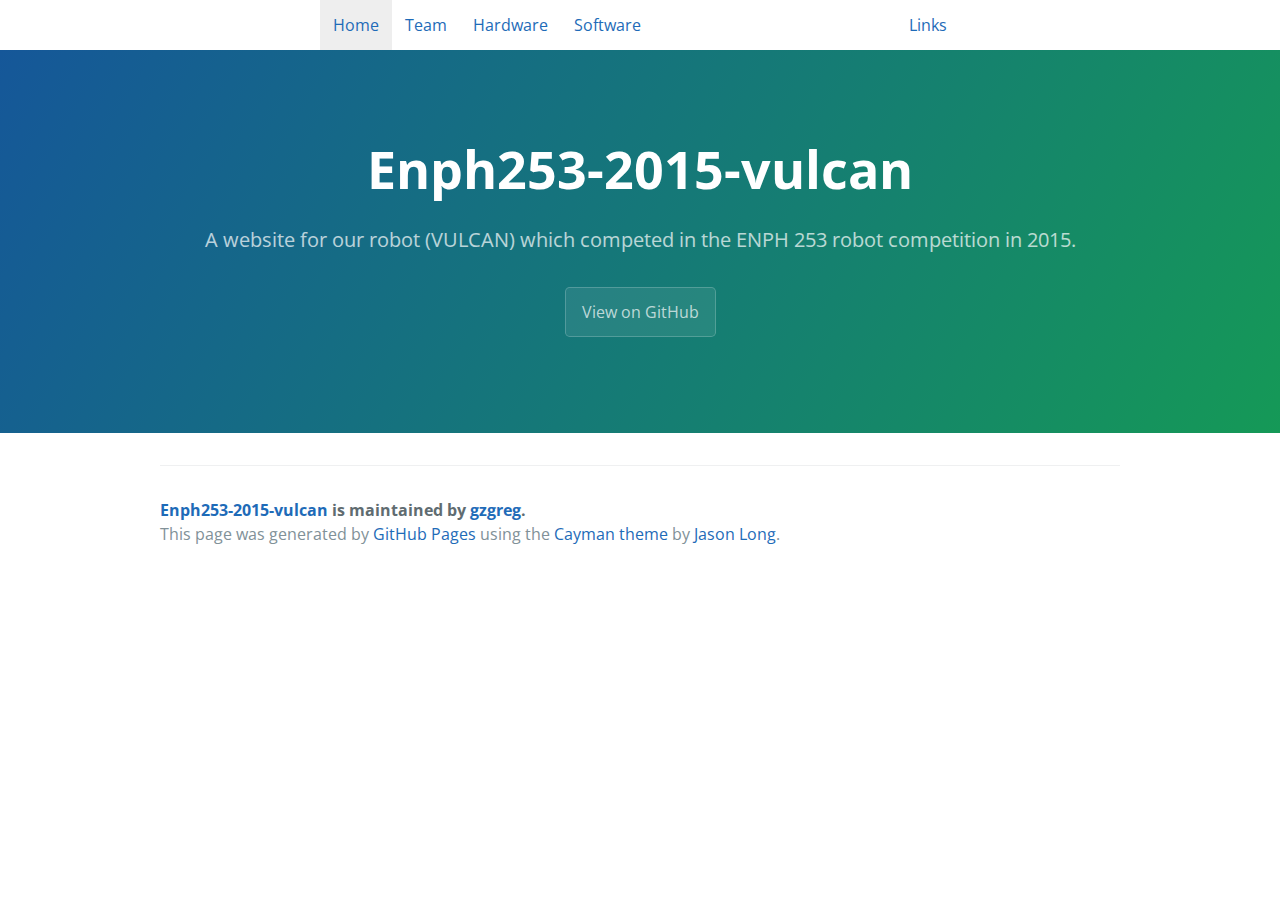
<file: index.html>
<!DOCTYPE html>
<html lang="en-us">
  <head>
    <meta charset="UTF-8">
    <title>Enph253-2015-vulcan by gzgreg</title>
    <meta name="viewport" content="width=device-width, initial-scale=1">
    <link rel="stylesheet" type="text/css" href="stylesheets/normalize.css" media="screen">
    <link href='https://fonts.googleapis.com/css?family=Open+Sans:400,700' rel='stylesheet' type='text/css'>
    <link rel="stylesheet" type="text/css" href="stylesheets/stylesheet.css" media="screen">
    <link rel="stylesheet" type="text/css" href="stylesheets/github-light.css" media="screen">
    <link rel="stylesheet" type="text/css" href="stylesheets/custom-styles.css">
  </head>
  <body>
    <section class="navbar">
      <ul class="navbar-sub navbar-left">
        <li class="active"><a href="#">Home</a></li>
        <li><a href="team.html">Team</a></li>
        <li><a href="hardware.html">Hardware</a></li>
        <li><a href="software.html">Software</a></li>
      </ul>
      <ul class="navbar-sub navbar-right">
        <li>
          <a href="#">Links</a>
          <ul class="navbar-dropdown">
            <li><a href="http://projectlab.engphys.ubc.ca/enph-253-2015/" target="newtab">Competition</a></li>
            <li><a href="http://www.engphys.ubc.ca/" target="newtab">Engineering Physics</a></li>
        </li>
      </ul>
    </section>
    <section class="page-header">
      <h1 class="project-name">Enph253-2015-vulcan</h1>
      <h2 class="project-tagline">A website for our robot (VULCAN) which competed in the ENPH 253 robot competition in 2015.</h2>
      <a href="https://github.com/gzgreg/enph253-2015-VULCAN" class="btn">View on GitHub</a>
    </section>

    <section class="main-content">

      <footer class="site-footer">
        <span class="site-footer-owner"><a href="https://github.com/gzgreg/enph253-2015-VULCAN">Enph253-2015-vulcan</a> is maintained by <a href="https://github.com/gzgreg">gzgreg</a>.</span>

        <span class="site-footer-credits">This page was generated by <a href="https://pages.github.com">GitHub Pages</a> using the <a href="https://github.com/jasonlong/cayman-theme">Cayman theme</a> by <a href="https://twitter.com/jasonlong">Jason Long</a>.</span>
      </footer>

    </section>

  
  </body>
</html>
</file>
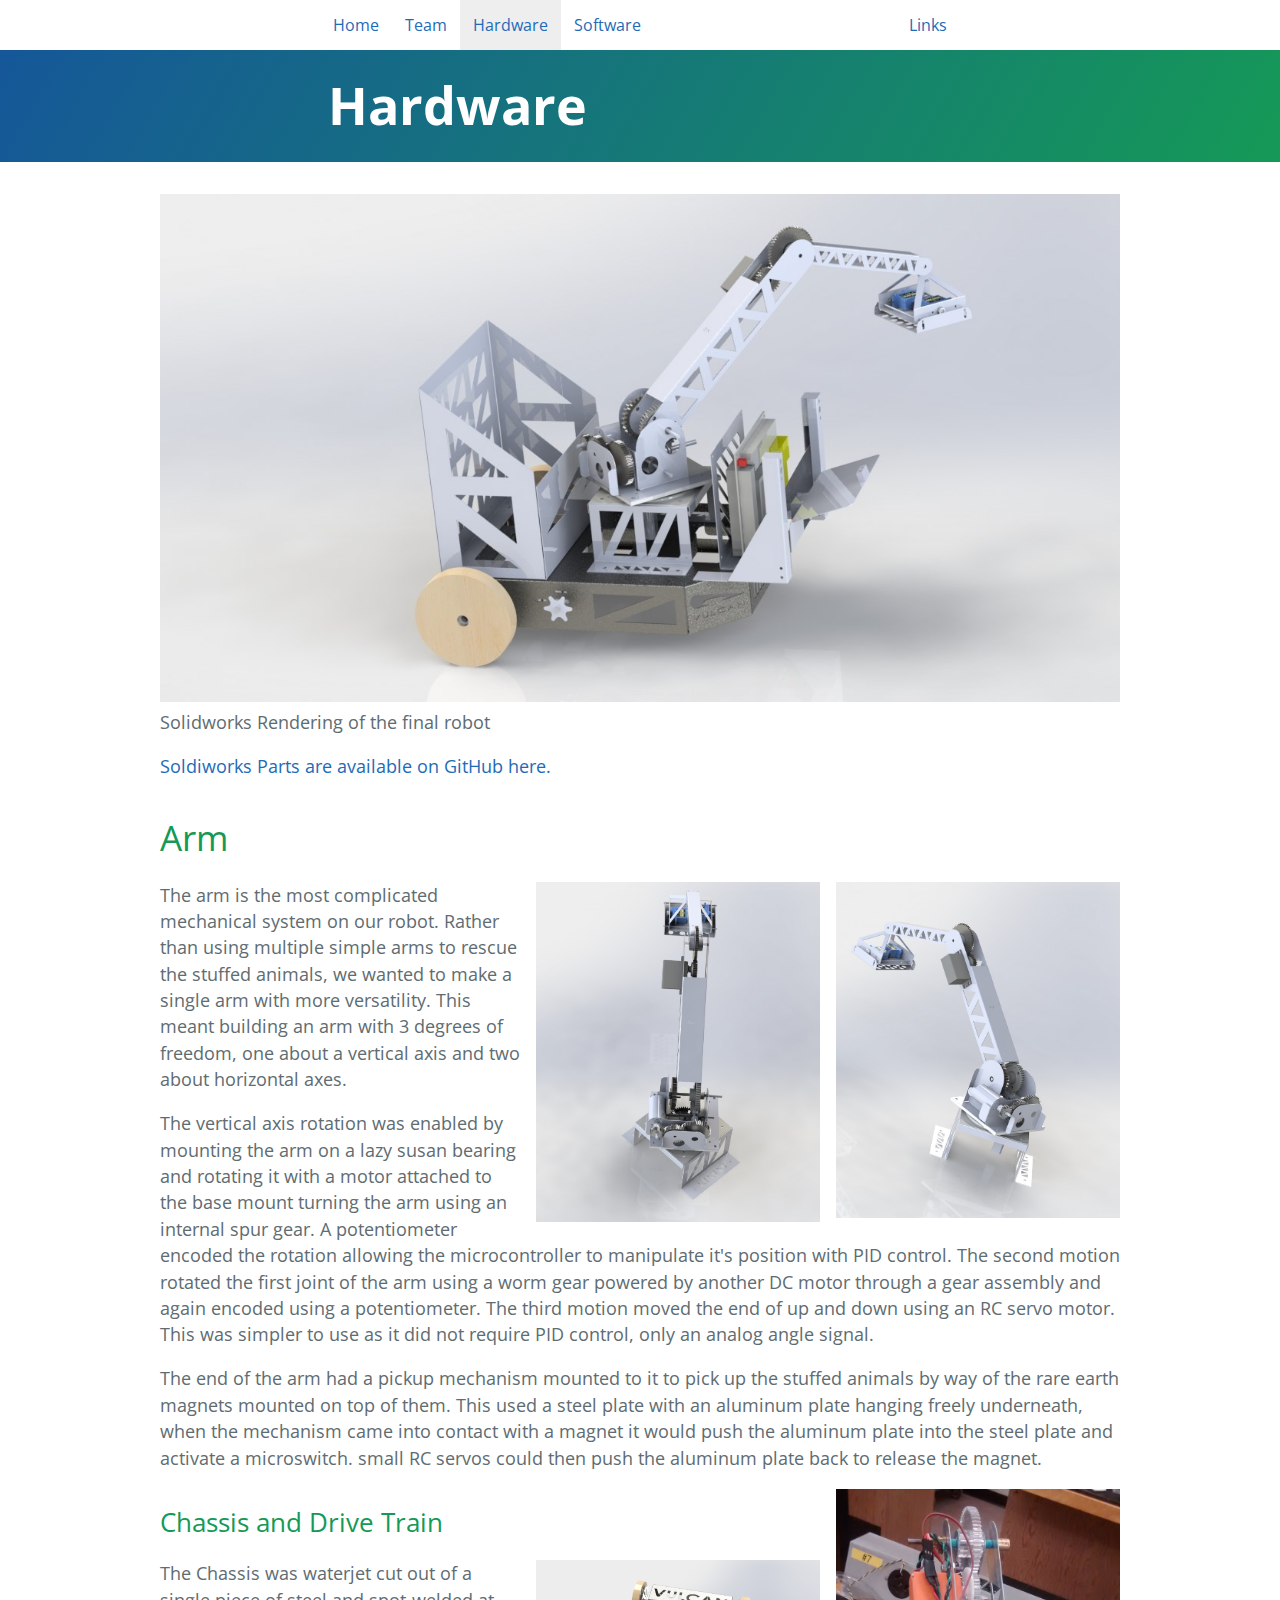
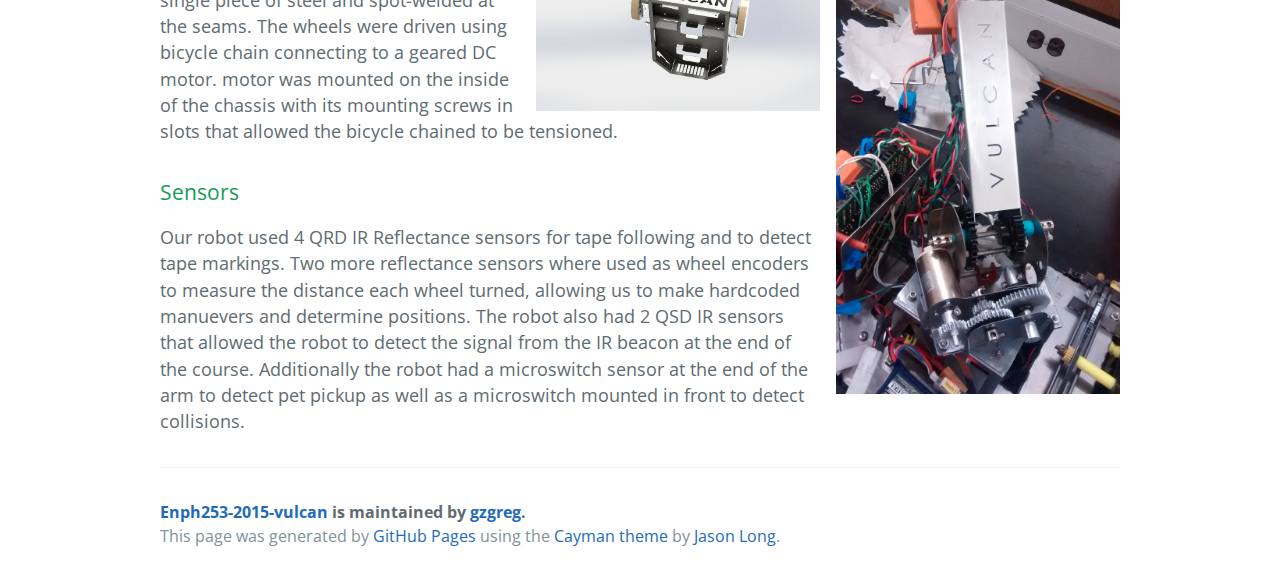
<file: hardware.html>
<!DOCTYPE html>
<html lang="en-us">
  <head>
    <meta charset="UTF-8">
    <title>Enph253-2015-vulcan by gzgreg</title>
    <meta name="viewport" content="width=device-width, initial-scale=1">
    <link rel="stylesheet" type="text/css" href="stylesheets/normalize.css" media="screen">
    <link href='https://fonts.googleapis.com/css?family=Open+Sans:400,700' rel='stylesheet' type='text/css'>
    <link rel="stylesheet" type="text/css" href="stylesheets/stylesheet.css" media="screen">
    <link rel="stylesheet" type="text/css" href="stylesheets/github-light.css" media="screen">
    <link rel="stylesheet" type="text/css" href="stylesheets/custom-styles.css">
  </head>
  <body>
    <section class="navbar">
      <ul class="navbar-sub navbar-left">
        <li><a href="index.html">Home</a></li>
        <li><a href="team.html">Team</a></li>
        <li class="active"><a href="#">Hardware</a></li>
        <li><a href="software.html">Software</a></li>
      </ul>
      <ul class="navbar-sub navbar-right">
        <li>
          <a href="#">Links</a>
          <ul class="navbar-dropdown">
            <li><a href="http://projectlab.engphys.ubc.ca/enph-253-2015/" target="newtab">Competition</a></li>
            <li><a href="http://www.engphys.ubc.ca/" target="newtab">Engineering Physics</a></li>
        </li>
      </ul>
    </section>
    <section class="page-header small">
      <div class="container">
        <h1 class="project-name">Hardware</h1>
      </div>
    </section>

    <section class="main-content">
  		<img src="img/Solidworks%20Pictures/Full%20robot%20Render%201.JPG" class="center" style="width: 1000px;">
  		<figcaption>Solidworks Rendering of the final robot </figcaption>
      <p><a href="https://github.com/gzgreg/enph253-2015-VULCAN/tree/master/Solidworks%20Parts">Soldiworks Parts are available on GitHub here.</a></p>
      <h1>Arm</h1>
      <div class="body-text">
        <img src="img/Solidworks%20Pictures/Arm%20render.JPG" class="right" style="width: 300px;">
    		<img src="img/Solidworks%20Pictures/arm%20render%202.JPG" class="right" style="width: 300px;">    
        <p>The arm is the most complicated mechanical system on our robot. Rather than using multiple simple arms to rescue the stuffed animals, we wanted 
          to make a single arm with more versatility. This meant building an arm with 3 degrees of freedom, one about a vertical axis and two about horizontal axes.</p>
        <p>The vertical axis rotation was enabled by mounting the arm on a lazy susan bearing and rotating it with a motor attached to the base mount turning the arm using
          an internal spur gear. A potentiometer encoded the rotation allowing the microcontroller to manipulate it's position with PID control. The second motion rotated
          the first joint of the arm using a worm gear powered by another DC motor through a gear assembly and again encoded using a potentiometer. The third motion moved 
          the end of up and down using an RC servo motor. This was simpler to use as it did not require PID control, only an analog angle signal.</p>
        <p>The end of the arm had a 
          pickup mechanism mounted to it to pick up the stuffed animals by way of the rare earth magnets mounted on top of them. This used a steel plate with an aluminum 
          plate hanging freely underneath, when the mechanism came into contact with a magnet it would push the aluminum plate into the steel plate and activate a microswitch.
          small RC servos could then push the aluminum plate back to release the magnet.</p>
				
  			<img src="img/James'%20phone%20pics/IMG_20150731_162217815.jpg" class="right" style="width: 300px;">
      </div>
		  <h2>Chassis and Drive Train</h2>
		  <div class="body-text">
			 <img src="img/Solidworks%20Pictures/Chassis%20and%20drive%20train%20from%20bottom.JPG" class="right" style="width: 300px;">
			 <p>The Chassis was waterjet cut out of a single piece of steel and spot-welded at the seams. The wheels were driven using bicycle chain connecting to a geared DC motor.
        motor was mounted on the inside of the chassis with its mounting screws in slots that allowed the bicycle chained to be tensioned.</p> 
		  </div>
		  <h3>Sensors</h3>
		  <div class="body-text">
			 <p>Our robot used 4 QRD IR Reflectance sensors for tape following and to detect tape markings. Two more reflectance sensors where used as wheel encoders to measure the distance
        each wheel turned, allowing us to make hardcoded manuevers and determine positions. The robot also had 2 QSD IR sensors that allowed the robot to detect the signal from the IR
        beacon at the end of the course. Additionally the robot had a microswitch sensor at the end of the arm to detect pet pickup as well as a microswitch mounted in front to detect
        collisions.</p> 
		  </div>

      <footer class="site-footer">
        <span class="site-footer-owner"><a href="https://github.com/gzgreg/enph253-2015-VULCAN">Enph253-2015-vulcan</a> is maintained by <a href="https://github.com/gzgreg">gzgreg</a>.</span>

        <span class="site-footer-credits">This page was generated by <a href="https://pages.github.com">GitHub Pages</a> using the <a href="https://github.com/jasonlong/cayman-theme">Cayman theme</a> by <a href="https://twitter.com/jasonlong">Jason Long</a>.</span>
      </footer>

    </section>

  
  </body>
</html>
</file>
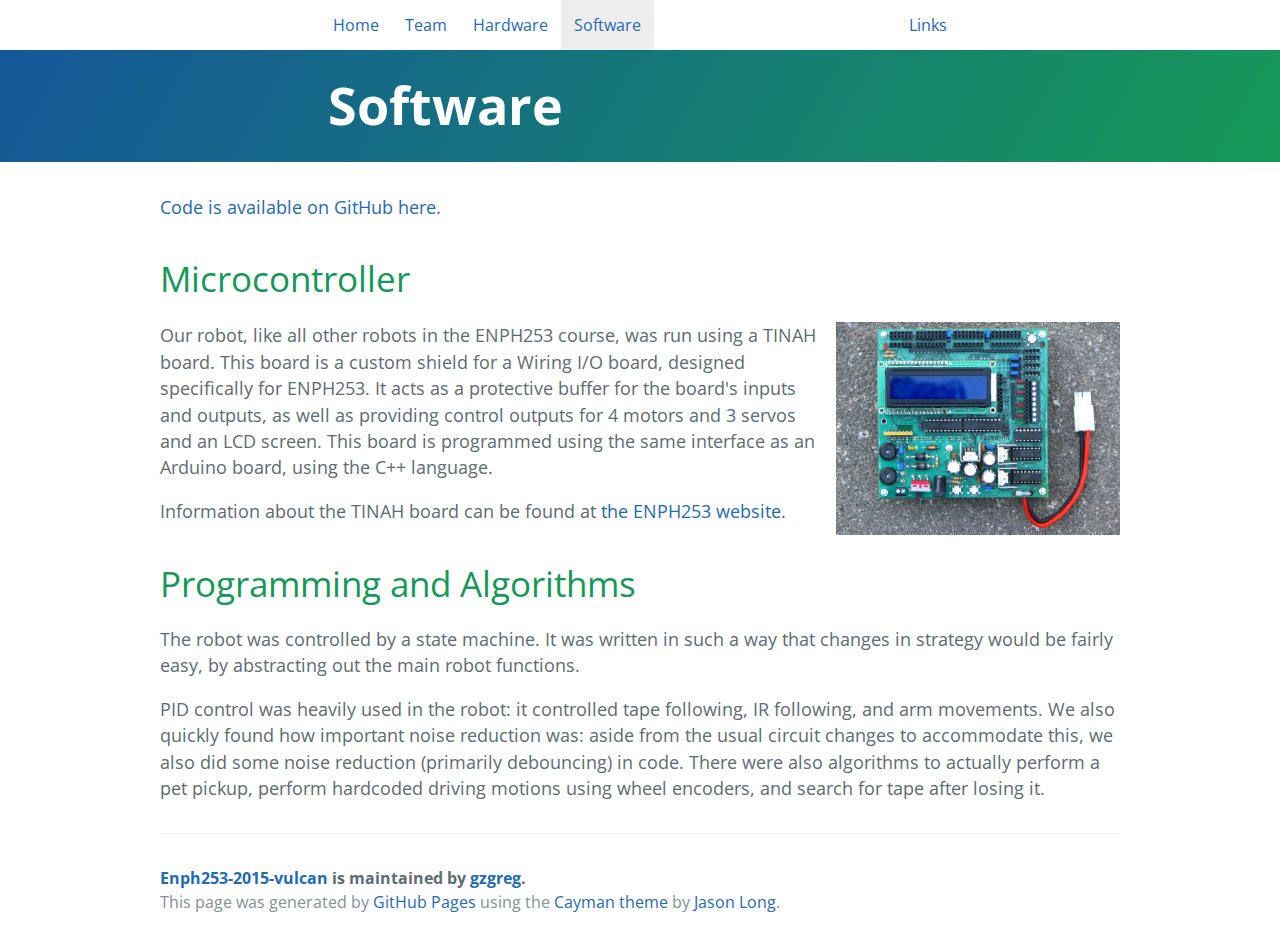
<file: software.html>
<!DOCTYPE html>
<html lang="en-us">
  <head>
    <meta charset="UTF-8">
    <title>Enph253-2015-vulcan by gzgreg</title>
    <meta name="viewport" content="width=device-width, initial-scale=1">
    <link rel="stylesheet" type="text/css" href="stylesheets/normalize.css" media="screen">
    <link href='https://fonts.googleapis.com/css?family=Open+Sans:400,700' rel='stylesheet' type='text/css'>
    <link rel="stylesheet" type="text/css" href="stylesheets/stylesheet.css" media="screen">
    <link rel="stylesheet" type="text/css" href="stylesheets/github-light.css" media="screen">
    <link rel="stylesheet" type="text/css" href="stylesheets/custom-styles.css">
  </head>
  <body>
    <section class="navbar">
      <ul class="navbar-sub navbar-left">
        <li><a href="index.html">Home</a></li>
        <li><a href="team.html">Team</a></li>
        <li><a href="hardware.html">Hardware</a></li>
        <li class="active"><a href="#">Software</a></li>
      </ul>
      <ul class="navbar-sub navbar-right">
        <li>
          <a href="#">Links</a>
          <ul class="navbar-dropdown">
            <li><a href="http://projectlab.engphys.ubc.ca/enph-253-2015/" target="newtab">Competition</a></li>
            <li><a href="http://www.engphys.ubc.ca/" target="newtab">Engineering Physics</a></li>
        </li>
      </ul>
    </section>
    <section class="page-header small">
      <div class="container">
        <h1 class="project-name">Software</h1>
      </div>
    </section>

    <section class="main-content">
      <p><a href="https://github.com/gzgreg/enph253-2015-VULCAN/tree/master/Code">Code is available on GitHub here.</a></p>
      <h1>Microcontroller</h1>
      <div class="body-text">
        <img src="img/tinah.jpg" class="right" style="width: 300px;">
        <p>Our robot, like all other robots in the ENPH253 course, was run using a TINAH board. This board is a custom shield for a Wiring I/O board, designed specifically for ENPH253. It acts as a protective buffer for the board's inputs and outputs, as well as providing control outputs for 4 motors and 3 servos and an LCD screen. This board is programmed using the same interface as an Arduino board, using the C++ language.</p>
        <p>Information about the TINAH board can be found at <a href="http://projectlab.engphys.ubc.ca/enph-253-2015/tinah-2015/">the ENPH253 website.</a></p>
      </div>
      <h1>Programming and Algorithms</h1>
      <div class="body-text">
        <p>The robot was controlled by a state machine. It was written in such a way that changes in strategy would be fairly easy, by abstracting out the main robot functions.</p>
        <p>PID control was heavily used in the robot: it controlled tape following, IR following, and arm movements. We also quickly found how important noise reduction was: aside from the usual circuit changes to accommodate this, we also did some noise reduction (primarily debouncing) in code. There were also algorithms to actually perform a pet pickup, perform hardcoded driving motions using wheel encoders, and search for tape after losing it. </p>
      </div>
      <footer class="site-footer">
        <span class="site-footer-owner"><a href="https://github.com/gzgreg/enph253-2015-VULCAN">Enph253-2015-vulcan</a> is maintained by <a href="https://github.com/gzgreg">gzgreg</a>.</span>

        <span class="site-footer-credits">This page was generated by <a href="https://pages.github.com">GitHub Pages</a> using the <a href="https://github.com/jasonlong/cayman-theme">Cayman theme</a> by <a href="https://twitter.com/jasonlong">Jason Long</a>.</span>
      </footer>

    </section>

  
  </body>
</html>
</file>
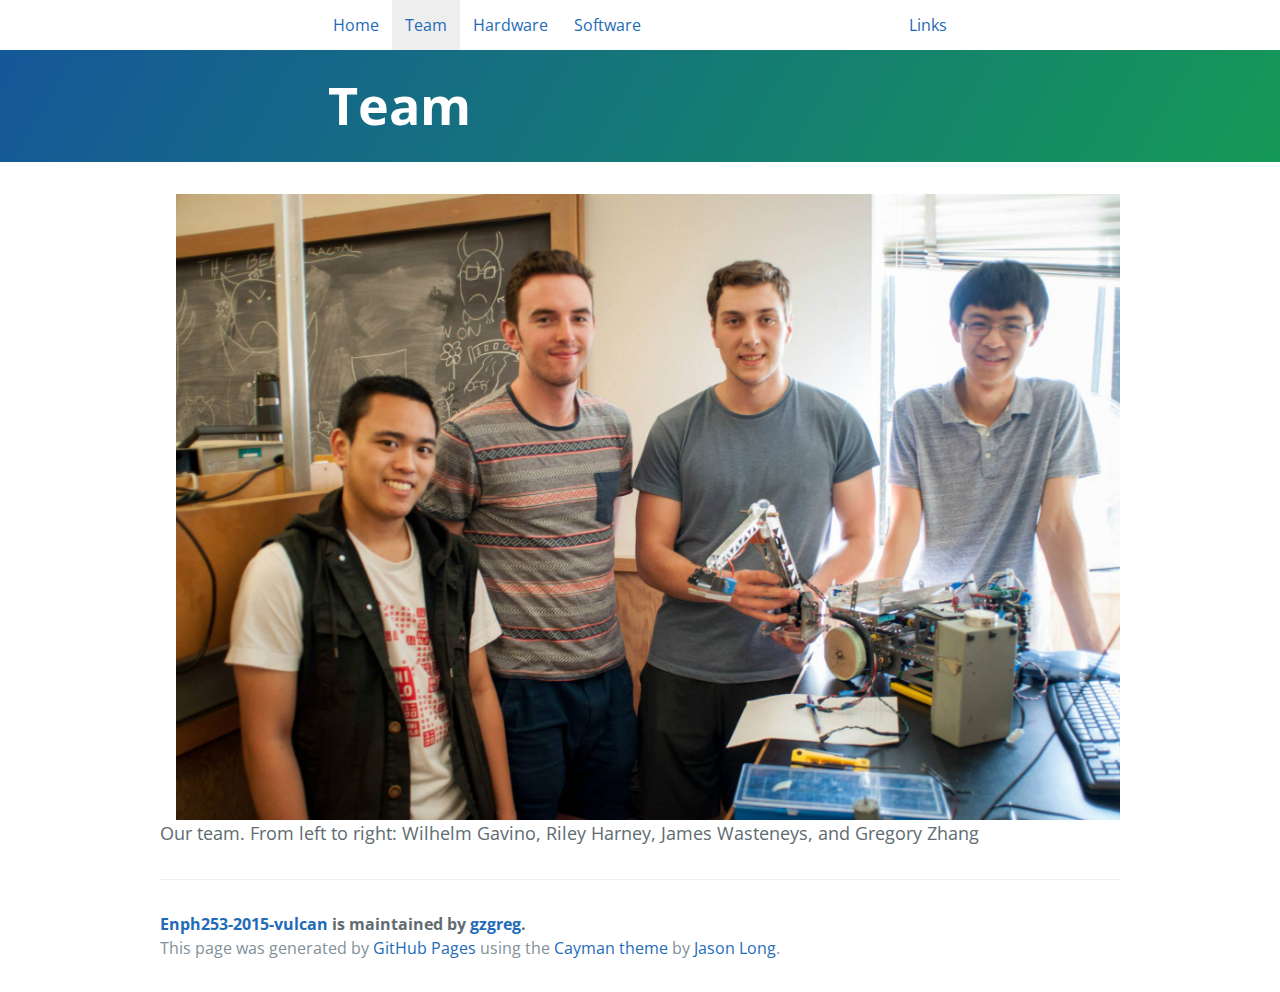
<file: team.html>
<!DOCTYPE html>
<html lang="en-us">
  <head>
    <meta charset="UTF-8">
    <title>Enph253-2015-vulcan by gzgreg</title>
    <meta name="viewport" content="width=device-width, initial-scale=1">
    <link rel="stylesheet" type="text/css" href="stylesheets/normalize.css" media="screen">
    <link href='https://fonts.googleapis.com/css?family=Open+Sans:400,700' rel='stylesheet' type='text/css'>
    <link rel="stylesheet" type="text/css" href="stylesheets/stylesheet.css" media="screen">
    <link rel="stylesheet" type="text/css" href="stylesheets/github-light.css" media="screen">
    <link rel="stylesheet" type="text/css" href="stylesheets/custom-styles.css">
  </head>
  <body>
    <section class="navbar">
      <ul class="navbar-sub navbar-left">
        <li><a href="index.html">Home</a></li>
        <li class="active"><a href="#">Team</a></li>
        <li><a href="hardware.html">Hardware</a></li>
        <li><a href="software.html">Software</a></li>
      </ul>
      <ul class="navbar-sub navbar-right">
        <li>
          <a href="#">Links</a>
          <ul class="navbar-dropdown">
            <li><a href="http://projectlab.engphys.ubc.ca/enph-253-2015/" target="newtab">Competition</a></li>
            <li><a href="http://www.engphys.ubc.ca/" target="newtab">Engineering Physics</a></li>
        </li>
      </ul>
    </section>
    <section class="page-header small">
      <div class="container">
        <h1 class="project-name">Team</h1>
      </div>
    </section>

    <section class="main-content">
	<img src="img/team%20photo.jpg" class="right" style="width: 1000px;">
	<figcaption>Our team. From left to right: Wilhelm Gavino, Riley Harney, James Wasteneys, and Gregory Zhang</figcaption>

      <footer class="site-footer">
        <span class="site-footer-owner"><a href="https://github.com/gzgreg/enph253-2015-VULCAN">Enph253-2015-vulcan</a> is maintained by <a href="https://github.com/gzgreg">gzgreg</a>.</span>

        <span class="site-footer-credits">This page was generated by <a href="https://pages.github.com">GitHub Pages</a> using the <a href="https://github.com/jasonlong/cayman-theme">Cayman theme</a> by <a href="https://twitter.com/jasonlong">Jason Long</a>.</span>
      </footer>

    </section>

  
  </body>
</html>
</file>
<file: stylesheets/stylesheet.css>
* {
  box-sizing: border-box; }

body {
  padding: 0;
  margin: 0;
  font-family: "Open Sans", "Helvetica Neue", Helvetica, Arial, sans-serif;
  font-size: 16px;
  line-height: 1.5;
  color: #606c71; }

a {
  color: #1e6bb8;
  text-decoration: none; }
  a:hover {
    text-decoration: underline; }

.btn {
  display: inline-block;
  margin-bottom: 1rem;
  color: rgba(255, 255, 255, 0.7);
  background-color: rgba(255, 255, 255, 0.08);
  border-color: rgba(255, 255, 255, 0.2);
  border-style: solid;
  border-width: 1px;
  border-radius: 0.3rem;
  transition: color 0.2s, background-color 0.2s, border-color 0.2s; }
  .btn + .btn {
    margin-left: 1rem; }

.btn:hover {
  color: rgba(255, 255, 255, 0.8);
  text-decoration: none;
  background-color: rgba(255, 255, 255, 0.2);
  border-color: rgba(255, 255, 255, 0.3); }

@media screen and (min-width: 64em) {
  .btn {
    padding: 0.75rem 1rem; } }

@media screen and (min-width: 42em) and (max-width: 64em) {
  .btn {
    padding: 0.6rem 0.9rem;
    font-size: 0.9rem; } }

@media screen and (max-width: 42em) {
  .btn {
    display: block;
    width: 100%;
    padding: 0.75rem;
    font-size: 0.9rem; }
    .btn + .btn {
      margin-top: 1rem;
      margin-left: 0; } }

.page-header {
  color: #fff;
  text-align: center;
  background-color: #159957;
  background-image: linear-gradient(120deg, #155799, #159957); }

@media screen and (min-width: 64em) {
  .page-header {
    padding: 5rem 6rem; } }

@media screen and (min-width: 42em) and (max-width: 64em) {
  .page-header {
    padding: 3rem 4rem; } }

@media screen and (max-width: 42em) {
  .page-header {
    padding: 2rem 1rem; } }

.project-name {
  margin-top: 0;
  margin-bottom: 0.1rem; }

@media screen and (min-width: 64em) {
  .project-name {
    font-size: 3.25rem; } }

@media screen and (min-width: 42em) and (max-width: 64em) {
  .project-name {
    font-size: 2.25rem; } }

@media screen and (max-width: 42em) {
  .project-name {
    font-size: 1.75rem; } }

.project-tagline {
  margin-bottom: 2rem;
  font-weight: normal;
  opacity: 0.7; }

@media screen and (min-width: 64em) {
  .project-tagline {
    font-size: 1.25rem; } }

@media screen and (min-width: 42em) and (max-width: 64em) {
  .project-tagline {
    font-size: 1.15rem; } }

@media screen and (max-width: 42em) {
  .project-tagline {
    font-size: 1rem; } }

.main-content :first-child {
  margin-top: 0; }
.main-content img {
  max-width: 100%; }
.main-content h1, .main-content h2, .main-content h3, .main-content h4, .main-content h5, .main-content h6 {
  margin-top: 2rem;
  margin-bottom: 1rem;
  font-weight: normal;
  color: #159957; }
.main-content p {
  margin-bottom: 1em; }
.main-content code {
  padding: 2px 4px;
  font-family: Consolas, "Liberation Mono", Menlo, Courier, monospace;
  font-size: 0.9rem;
  color: #383e41;
  background-color: #f3f6fa;
  border-radius: 0.3rem; }
.main-content pre {
  padding: 0.8rem;
  margin-top: 0;
  margin-bottom: 1rem;
  font: 1rem Consolas, "Liberation Mono", Menlo, Courier, monospace;
  color: #567482;
  word-wrap: normal;
  background-color: #f3f6fa;
  border: solid 1px #dce6f0;
  border-radius: 0.3rem; }
  .main-content pre > code {
    padding: 0;
    margin: 0;
    font-size: 0.9rem;
    color: #567482;
    word-break: normal;
    white-space: pre;
    background: transparent;
    border: 0; }
.main-content .highlight {
  margin-bottom: 1rem; }
  .main-content .highlight pre {
    margin-bottom: 0;
    word-break: normal; }
.main-content .highlight pre, .main-content pre {
  padding: 0.8rem;
  overflow: auto;
  font-size: 0.9rem;
  line-height: 1.45;
  border-radius: 0.3rem; }
.main-content pre code, .main-content pre tt {
  display: inline;
  max-width: initial;
  padding: 0;
  margin: 0;
  overflow: initial;
  line-height: inherit;
  word-wrap: normal;
  background-color: transparent;
  border: 0; }
  .main-content pre code:before, .main-content pre code:after, .main-content pre tt:before, .main-content pre tt:after {
    content: normal; }
.main-content ul, .main-content ol {
  margin-top: 0; }
.main-content blockquote {
  padding: 0 1rem;
  margin-left: 0;
  color: #819198;
  border-left: 0.3rem solid #dce6f0; }
  .main-content blockquote > :first-child {
    margin-top: 0; }
  .main-content blockquote > :last-child {
    margin-bottom: 0; }
.main-content table {
  display: block;
  width: 100%;
  overflow: auto;
  word-break: normal;
  word-break: keep-all; }
  .main-content table th {
    font-weight: bold; }
  .main-content table th, .main-content table td {
    padding: 0.5rem 1rem;
    border: 1px solid #e9ebec; }
.main-content dl {
  padding: 0; }
  .main-content dl dt {
    padding: 0;
    margin-top: 1rem;
    font-size: 1rem;
    font-weight: bold; }
  .main-content dl dd {
    padding: 0;
    margin-bottom: 1rem; }
.main-content hr {
  height: 2px;
  padding: 0;
  margin: 1rem 0;
  background-color: #eff0f1;
  border: 0; }

@media screen and (min-width: 64em) {
  .main-content {
    max-width: 64rem;
    padding: 2rem 6rem;
    margin: 0 auto;
    font-size: 1.1rem; } }

@media screen and (min-width: 42em) and (max-width: 64em) {
  .main-content {
    padding: 2rem 4rem;
    font-size: 1.1rem; } }

@media screen and (max-width: 42em) {
  .main-content {
    padding: 2rem 1rem;
    font-size: 1rem; } }

.site-footer {
  padding-top: 2rem;
  margin-top: 2rem;
  border-top: solid 1px #eff0f1; }

.site-footer-owner {
  display: block;
  font-weight: bold; }

.site-footer-credits {
  color: #819198; }

@media screen and (min-width: 64em) {
  .site-footer {
    font-size: 1rem; } }

@media screen and (min-width: 42em) and (max-width: 64em) {
  .site-footer {
    font-size: 1rem; } }

@media screen and (max-width: 42em) {
  .site-footer {
    font-size: 0.9rem; } }
</file>
<file: stylesheets/github-light.css>
/*
   Copyright 2014 GitHub Inc.

   Licensed under the Apache License, Version 2.0 (the "License");
   you may not use this file except in compliance with the License.
   You may obtain a copy of the License at

       http://www.apache.org/licenses/LICENSE-2.0

   Unless required by applicable law or agreed to in writing, software
   distributed under the License is distributed on an "AS IS" BASIS,
   WITHOUT WARRANTIES OR CONDITIONS OF ANY KIND, either express or implied.
   See the License for the specific language governing permissions and
   limitations under the License.

*/

.pl-c /* comment */ {
  color: #969896;
}

.pl-c1      /* constant, markup.raw, meta.diff.header, meta.module-reference, meta.property-name, support, support.constant, support.variable, variable.other.constant */,
.pl-s .pl-v /* string variable */ {
  color: #0086b3;
}

.pl-e  /* entity */,
.pl-en /* entity.name */ {
  color: #795da3;
}

.pl-s .pl-s1 /* string source */,
.pl-smi      /* storage.modifier.import, storage.modifier.package, storage.type.java, variable.other, variable.parameter.function */ {
  color: #333;
}

.pl-ent /* entity.name.tag */ {
  color: #63a35c;
}

.pl-k /* keyword, storage, storage.type */ {
  color: #a71d5d;
}

.pl-pds              /* punctuation.definition.string, string.regexp.character-class */,
.pl-s                /* string */,
.pl-s .pl-pse .pl-s1 /* string punctuation.section.embedded source */,
.pl-sr               /* string.regexp */,
.pl-sr .pl-cce       /* string.regexp constant.character.escape */,
.pl-sr .pl-sra       /* string.regexp string.regexp.arbitrary-repitition */,
.pl-sr .pl-sre       /* string.regexp source.ruby.embedded */ {
  color: #183691;
}

.pl-v /* variable */ {
  color: #ed6a43;
}

.pl-id /* invalid.deprecated */ {
  color: #b52a1d;
}

.pl-ii /* invalid.illegal */ {
  background-color: #b52a1d;
  color: #f8f8f8;
}

.pl-sr .pl-cce /* string.regexp constant.character.escape */ {
  color: #63a35c;
  font-weight: bold;
}

.pl-ml /* markup.list */ {
  color: #693a17;
}

.pl-mh        /* markup.heading */,
.pl-mh .pl-en /* markup.heading entity.name */,
.pl-ms        /* meta.separator */ {
  color: #1d3e81;
  font-weight: bold;
}

.pl-mq /* markup.quote */ {
  color: #008080;
}

.pl-mi /* markup.italic */ {
  color: #333;
  font-style: italic;
}

.pl-mb /* markup.bold */ {
  color: #333;
  font-weight: bold;
}

.pl-md /* markup.deleted, meta.diff.header.from-file */ {
  background-color: #ffecec;
  color: #bd2c00;
}

.pl-mi1 /* markup.inserted, meta.diff.header.to-file */ {
  background-color: #eaffea;
  color: #55a532;
}

.pl-mdr /* meta.diff.range */ {
  color: #795da3;
  font-weight: bold;
}

.pl-mo /* meta.output */ {
  color: #1d3e81;
}
</file>
<file: stylesheets/custom-styles.css>
.navbar {
	margin-left: auto;
	margin-right: auto;
	min-height: 50px;
	width: 50%;
	min-width: 527px;
}

.navbar-left {
	float: left;
}

.navbar-right {
	float: right;
}

.navbar-sub {
	margin: 0px;
	padding: 0px;
	list-style: outside none none;
}
.navbar-sub > li {
	float: left;
	padding: 13px;
	transition: 0.25s;
}

.active {
	background-color: #EEEEEE;
}

.navbar-sub > li:hover{
	background-color: #EEEEEE;
}

.navbar-sub > li:hover > .navbar-dropdown {
	display: block;
}

.navbar-dropdown {
	display: none;
	position:absolute;
	top: 50px;
	margin-left: -13px;
	background: #ffffff;
	padding:0;
	border-radius: 2px;
}

.navbar-dropdown > li {
	display: block;
	float: none;
	padding: 8px 13px;
}

.page-header.small {
	padding: 1rem;
}

.small > .container > .project-name {
	text-align: left;
}

.container {
	margin: auto;
	width: 50%;
}

img.left {
	float: left;
	padding-right: 1rem;
}

img.right {
	float: right;
	padding-left: 1rem;
}

.site-footer {
	clear: both;
}

.main-content {
	padding: 2rem;
}
</file>
